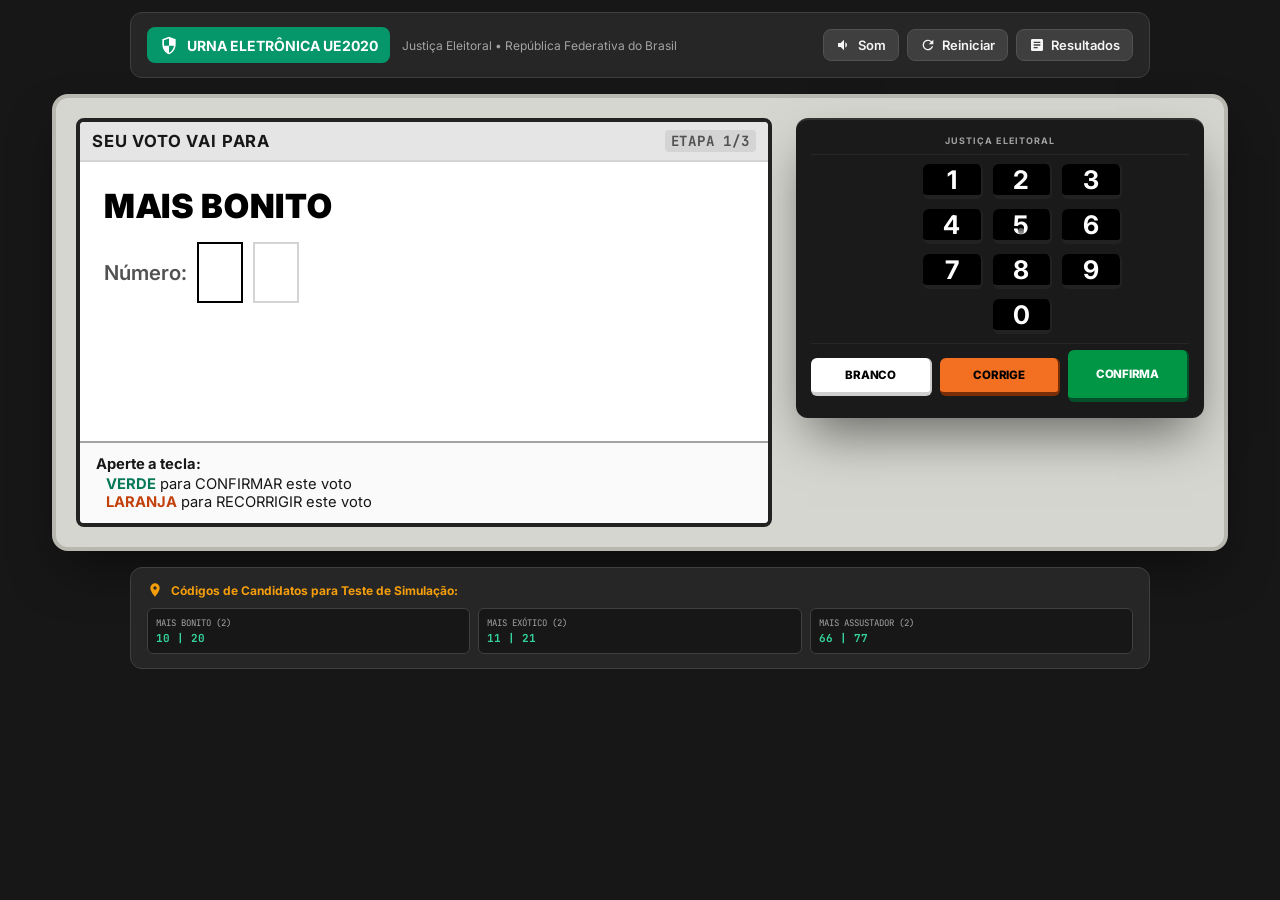
<file: index.html>
<!DOCTYPE html>
<html lang="pt-BR">
<head>
  <meta charset="UTF-8">
  <meta name="viewport" content="width=device-width, initial-scale=1.0, user-scalable=no">
  <title>Urna Eletrônica UE2020 — Simulador</title>
  <link rel="preconnect" href="https://fonts.googleapis.com">
  <link rel="preconnect" href="https://fonts.gstatic.com" crossorigin>
  <link href="https://fonts.googleapis.com/css2?family=Inter:wght@400;600;700;800;900&family=JetBrains+Mono:wght@400;700&display=swap" rel="stylesheet">
  <link rel="stylesheet" href="styles.css">
</head>
<body>

  <!-- HEADER CONTROLS -->
  <header class="topbar">
    <div class="topbar-brand">
      <div class="brand-chip">
        <svg viewBox="0 0 24 24" class="brand-icon" aria-hidden="true"><path fill="currentColor" d="M12 2 4 5v6c0 5.25 3.4 10.74 8 12 4.6-1.26 8-6.75 8-12V5l-8-3Zm0 10.9h6c-.53 3.65-2.87 7.23-6 8.44V12.9H6V6.3l6-2.25v6.85Z"/></svg>
        <span>URNA ELETRÔNICA UE2020</span>
      </div>
      <span class="brand-sub">Justiça Eleitoral • República Federativa do Brasil</span>
    </div>
    <div class="topbar-controls">
      <button id="btnMute" class="ctl" type="button" title="Alternar áudio da urna">
        <svg viewBox="0 0 24 24" class="ctl-icon" aria-hidden="true"><path fill="currentColor" d="M3 9v6h4l5 5V4L7 9H3Zm13.5 3A4.5 4.5 0 0 0 14 7.97v8.05A4.5 4.5 0 0 0 16.5 12Z"/></svg>
        <span id="btnMuteLabel">Som</span>
      </button>
      <button id="btnReset" class="ctl" type="button" title="Reiniciar Simulação">
        <svg viewBox="0 0 24 24" class="ctl-icon" aria-hidden="true"><path fill="currentColor" d="M17.65 6.35A7.96 7.96 0 0 0 12 4a8 8 0 1 0 7.73 10h-2.08A6 6 0 1 1 12 6c1.66 0 3.14.69 4.22 1.78L13 11h7V4l-2.35 2.35Z"/></svg>
        <span>Reiniciar</span>
      </button>
      <button id="btnResults" class="ctl" type="button" title="Resultados (senha)">
        <svg viewBox="0 0 24 24" class="ctl-icon" aria-hidden="true"><path fill="currentColor" d="M19 3H5a2 2 0 0 0-2 2v14a2 2 0 0 0 2 2h14a2 2 0 0 0 2-2V5a2 2 0 0 0-2-2ZM7 7h10v2H7V7Zm0 4h10v2H7v-2Zm0 4h6v2H7v-2Z"/></svg>
        <span>Resultados</span>
      </button>
    </div>
  </header>

  <!-- URNA MACHINE (1000 x 750 frame) -->
  <main class="machine" aria-label="Simulador de Urna Eletrônica">
    <div class="machine-frame">

      <!-- SCREEN: columns 1-5 -->
      <section class="screen" aria-live="polite">
        <!-- header banner -->
        <div class="screen-banner">
          <span id="bannerLabel">SEU VOTO VAI PARA</span>
          <span class="banner-step" id="stepBadge">ETAPA 1/5</span>
        </div>

        <!-- voting body -->
        <div class="screen-body" id="votingBody">
          <div class="screen-left">
            <h2 class="step-title" id="stepTitle">DEPUTADO FEDERAL</h2>

            <div class="number-row">
              <span class="number-label">Número:</span>
              <div class="digit-boxes" id="digitBoxes"></div>
            </div>

            <div class="details" id="detailsBox">
              <p class="detail-line" id="dName"><span class="detail-k">Nome:</span><span class="detail-v" id="vName"></span></p>
              <p class="detail-line" id="dParty"><span class="detail-k">Partido:</span><span class="detail-v" id="vParty"></span></p>
              <p class="detail-line" id="dVice"><span class="detail-k" id="kVice">Vice:</span><span class="detail-v" id="vVice"></span></p>
            </div>

            <div class="status-msg" id="statusMsg" hidden>
              <p class="status-warn" id="warnText">NÚMERO ERRADO</p>
              <p class="status-big" id="bigText">VOTO NULO</p>
            </div>

            <div class="blank-msg" id="blankMsg" hidden>
              <h3 class="blank-title">VOTO EM BRANCO</h3>
            </div>
          </div>

          <div class="photo-box" id="photoBox" hidden>
            <img id="candidatePhoto" alt="" class="photo-img">
            <span class="photo-caption" id="photoCaption"></span>
          </div>
        </div>

        <!-- footer notice -->
        <div class="screen-footer">
          <p class="footer-k">Aperte a tecla:</p>
          <p class="footer-line"><span class="k-green">VERDE</span> para CONFIRMAR este voto</p>
          <p class="footer-line"><span class="k-orange">LARANJA</span> para RECORRIGIR este voto</p>
        </div>

        <!-- FIM overlay -->
        <div class="fim-overlay" id="fimOverlay" hidden>
          <h1 class="fim-text">FIM</h1>
          <div class="fim-stamp">
            <svg viewBox="0 0 24 24" class="fim-check" aria-hidden="true"><path fill="currentColor" d="m9 16.17-4.88-4.88L2.7 12.7 9 19l12-12-1.41-1.41L9 16.17Z"/></svg>
            VOTO GRAVADO
          </div>
        </div>

        <!-- RESULTS overlay (admin) -->
        <div class="results-overlay" id="resultsOverlay" hidden>
          <h2 class="results-title">RESULTADOS</h2>
          <div class="results-table-wrap">
            <table class="results-table">
              <thead><tr><th>Cargo</th><th>#</th><th>Candidato</th><th>Votos</th></tr></thead>
              <tbody id="resultsBody"></tbody>
              <tfoot><tr class="results-total"><td colspan="3">TOTAL</td><td id="resultsTotal">0</td></tr></tfoot>
            </table>
          </div>
          <div class="results-actions">
            <button id="btnExport" class="ctl ctl-dark" type="button">EXPORTAR CSV</button>
            <button id="btnNewSession" class="ctl ctl-dark" type="button">NOVA SESSÃO</button>
            <button id="btnCloseResults" class="ctl ctl-dark" type="button">VOLTAR</button>
          </div>
        </div>
      </section>

      <!-- KEYPAD: columns 6-8 -->
      <aside class="keypad" aria-label="Teclado da urna">
        <div class="keypad-brand">
          <span>JUSTIÇA ELEITORAL</span>
        </div>

        <div class="keys-numeric" id="keysNumeric">
          <!-- 1-9 -->
          <button class="key num" data-num="1" type="button"><span>1</span><span class="bump" hidden></span></button>
          <button class="key num" data-num="2" type="button"><span>2</span></button>
          <button class="key num" data-num="3" type="button"><span>3</span></button>
          <button class="key num" data-num="4" type="button"><span>4</span></button>
          <button class="key num" data-num="5" type="button"><span>5</span><span class="bump" id="brailleBump"></span></button>
          <button class="key num" data-num="6" type="button"><span>6</span></button>
          <button class="key num" data-num="7" type="button"><span>7</span></button>
          <button class="key num" data-num="8" type="button"><span>8</span></button>
          <button class="key num" data-num="9" type="button"><span>9</span></button>
          <!-- 0 centered: col 2 -->
          <button class="key num zero" data-num="0" type="button"><span>0</span></button>
        </div>

        <div class="keys-actions" id="keysActions">
          <button class="key act branco" id="btnBranco" type="button">BRANCO</button>
          <button class="key act corrige" id="btnCorrige" type="button">CORRIGE</button>
          <button class="key act confirma" id="btnConfirma" type="button">CONFIRMA</button>
        </div>
      </aside>
    </div>
  </main>

  <!-- FOOTER: test codes -->
  <footer class="testcodes" id="testCodes">
    <div class="testcodes-head">
      <svg viewBox="0 0 24 24" class="ctl-icon" aria-hidden="true"><path fill="currentColor" d="M12 2a7 7 0 0 0-7 7c0 5.25 7 13 7 13s7-7.75 7-13a7 7 0 0 0-7-7Zm0 9.5A2.5 2.5 0 1 1 12 6.5a2.5 2.5 0 0 1 0 5Z"/></svg>
      <span>Códigos de Candidatos para Teste de Simulação:</span>
    </div>
    <div class="testcodes-grid" id="testCodesGrid"></div>
  </footer>

  <!-- PASSWORD MODAL -->
  <div class="modal" id="modal" hidden role="dialog" aria-modal="true" aria-labelledby="modalTitle">
    <div class="modal-card">
      <h3 id="modalTitle">Área Administrativa</h3>
      <p>Digite a senha para acessar os resultados</p>
      <input type="password" id="pwdInput" autocomplete="off" aria-label="Senha administrativa">
      <div class="modal-actions">
        <button id="btnCancel" class="ctl ctl-dark" type="button">CANCELAR</button>
        <button id="btnSubmitPwd" class="ctl ctl-green" type="button">ACESSAR</button>
      </div>
      <p class="modal-error" id="pwdError" hidden>Senha incorreta</p>
    </div>
  </div>

  <!-- módulos em ordem de dependência (cada um anexa em window.Urna) -->
  <script src="js/config.js"></script>
  <script src="js/storage.js"></script>
  <script src="js/audio.js"></script>
  <script src="js/data.js"></script>
  <script src="js/state.js"></script>
  <script src="js/ui.js"></script>
  <script src="js/views.js"></script>
  <script src="js/actions.js"></script>
  <script src="js/admin.js"></script>
  <script src="js/main.js"></script>
</body>
</html>
</file>
<file: styles.css>
/* ============================================
   URNA ELETRÔNICA UE2020 — Simulador
   Base: React reference design
   Colors: hardware spec (#D6D6D0 frame, #1A1A1A panel,
   #000 keys/#FFF text, #FFFFFF branco, #F36F21 corrige, #009645 confirma)
   ============================================ */

:root {
  /* Hardware palette */
  --frame-bg: #D6D6D0;
  --frame-border: #b8b8b0;
  --keypad-bg: #1A1A1A;
  --key-numeric-bg: #000000;
  --key-numeric-text: #FFFFFF;
  --key-numeric-edge: #222222;

  --branco-bg: #FFFFFF;
  --branco-text: #000000;
  --branco-edge: #cfcfcf;

  --corrige-bg: #F36F21;
  --corrige-text: #000000;
  --corrige-edge: #7A2E08;
  --corrige-hover: #d95f16;

  --confirma-bg: #009645;
  --confirma-text: #FFFFFF;
  --confirma-edge: #04502a;
  --confirma-hover: #007a38;

  /* Screen */
  --screen-bg: #FFFFFF;
  --screen-border: #222222;
  --ink: #000000;
  --ink-2: #171717;
  --ink-soft: #525252;
  --banner-bg: #E5E5E5;
  --banner-border: #D4D4D4;
  --footer-bg: #FAFAFA;
  --footer-border: #A3A3A3;
  --null-color: #B91C1C;

  /* Chrome (header/footer bars) */
  --chrome-bg: #262626;
  --chrome-border: #404040;
  --chrome-text: #F5F5F5;
  --chrome-text-dim: #A3A3A3;
  --accent-green: #059669;
  --accent-amber: #F59E0B;

  /* Typography */
  --font-primary: 'Inter', 'Segoe UI', system-ui, sans-serif;
  --font-mono: 'JetBrains Mono', 'Courier New', monospace;

  /* Spacing */
  --gap-machine: 24px;
  --radius-frame: 16px;
}

* { margin: 0; padding: 0; box-sizing: border-box; }
[hidden] { display: none !important; }

html, body { min-height: 100%; }

body {
  font-family: var(--font-primary);
  background: #171717;
  color: var(--chrome-text);
  display: flex;
  flex-direction: column;
  align-items: center;
  padding: 12px 16px 32px;
  user-select: none;
  -webkit-font-smoothing: antialiased;
}

/* ============================================
   HEADER CONTROLS
   ============================================ */
.topbar {
  width: 100%;
  max-width: 1020px;
  display: flex;
  flex-wrap: wrap;
  align-items: center;
  justify-content: space-between;
  gap: 12px;
  background: var(--chrome-bg);
  border: 1px solid var(--chrome-border);
  border-radius: 12px;
  padding: 14px 16px;
  margin-bottom: 16px;
}

.topbar-brand { display: flex; align-items: center; gap: 12px; flex-wrap: wrap; }

.brand-chip {
  display: flex;
  align-items: center;
  gap: 8px;
  background: var(--accent-green);
  color: #fff;
  font-weight: 700;
  font-size: 14px;
  padding: 8px 12px;
  border-radius: 8px;
}

.brand-icon { width: 20px; height: 20px; }

.brand-sub { font-size: 12px; color: var(--chrome-text-dim); }

.topbar-controls { display: flex; align-items: center; gap: 8px; }

.ctl {
  display: inline-flex;
  align-items: center;
  gap: 6px;
  font-family: inherit;
  font-size: 13px;
  font-weight: 600;
  color: var(--chrome-text);
  background: #3F3F3F;
  border: 1px solid #525252;
  border-radius: 8px;
  padding: 7px 12px;
  cursor: pointer;
  transition: background 80ms ease, transform 80ms ease;
}
.ctl:hover { background: #525252; }
.ctl:active { transform: scale(0.97); }
.ctl-icon { width: 16px; height: 16px; }
.ctl-green { background: var(--confirma-bg); border-color: var(--confirma-edge); color: #fff; }
.ctl-green:hover { background: var(--confirma-hover); }
.ctl-dark { background: #262626; border-color: #525252; }
.ctl-dark:hover { background: #3F3F3F; }

/* ============================================
   MACHINE FRAME (1000 x 750)
   ============================================ */
.machine { width: 100%; max-width: 1020px; }

/* Wide viewports: run the machine wider to match the real 42cm/15cm (~2.8:1) chassis */
@media (min-width: 1240px) {
  .machine { max-width: 1176px; }
}

.machine-frame {
  width: 100%;
  aspect-ratio: auto; /* frame height derives from the screen's 17:10 */
  background: var(--frame-bg);
  border: 4px solid var(--frame-border);
  border-radius: var(--radius-frame);
  box-shadow: 0 25px 50px -12px rgba(0, 0, 0, 0.5);
  padding: clamp(12px, 2vw, 20px);
  display: grid;
  /* 8-col spec: screen = cols 1-5, keypad = cols 6-8 */
  grid-template-columns: repeat(8, 1fr);
  gap: clamp(10px, 2.4vw, 24px);
  align-items: start; /* stretch would override the screen's 17:10 aspect-ratio */
}

/* ============================================
   SCREEN (cols 1-5)
   ============================================ */
.screen {
  grid-column: 1 / 6;
  background: var(--screen-bg);
  border: 4px solid var(--screen-border);
  border-radius: 8px;
  overflow: hidden;
  display: flex;
  flex-direction: column;
  position: relative;
  color: var(--ink);
  aspect-ratio: 17 / 10; /* official display proportion (10.1" WXGA) */
}

.screen-banner {
  display: flex;
  justify-content: space-between;
  align-items: center;
  background: var(--banner-bg);
  border-bottom: 2px solid var(--banner-border);
  padding: 8px 12px;
  font-size: clamp(10px, 1.3vw, 20px);
  font-weight: 700;
  letter-spacing: 0.05em;
  text-transform: uppercase;
  color: var(--ink-2);
}

.banner-step {
  font-family: var(--font-mono);
  font-size: clamp(9px, 1.1vw, 18px);
  background: var(--banner-border);
  color: #525252;
  padding: 2px 6px;
  border-radius: 4px;
}

.screen-body {
  flex: 1;
  padding: clamp(10px, 2.5vw, 24px);
  position: relative;
  min-height: 0;
}

.screen-left { padding-right: 120px; } /* room for top-right photo */

.step-title {
  font-size: clamp(14px, 2.6vw, 38px);
  font-weight: 900;
  text-transform: uppercase;
  letter-spacing: 0.02em;
  margin-bottom: clamp(8px, 1.5vw, 16px);
}

.number-row {
  display: flex;
  align-items: center;
  gap: 10px;
  margin: clamp(6px, 1.3vw, 14px) 0;
}

.number-label { font-size: clamp(12px, 1.6vw, 25px); font-weight: 600; color: var(--ink-soft); }

.digit-boxes { display: flex; gap: clamp(4px, 0.8vw, 10px); }

.digit-box {
  width: clamp(28px, 3.6vw, 67px);
  height: clamp(38px, 4.8vw, 88px);
  border: 2px solid #D4D4D4;
  background: #fff;
  display: flex;
  align-items: center;
  justify-content: center;
  font-family: var(--font-mono);
  font-size: clamp(16px, 2.7vw, 52px);
  font-weight: 700;
  color: var(--ink);
}

.digit-box.filled { border-color: #262626; }
.digit-box.active {
  border-color: var(--ink);
  animation: blink 1s step-start infinite;
}

@keyframes blink { 50% { border-color: #D4D4D4; } }

.details { margin-top: clamp(6px, 1.3vw, 14px); display: grid; gap: clamp(4px, 1vw, 10px); }

.detail-line { display: flex; gap: 8px; align-items: baseline; font-size: clamp(11px, 1.5vw, 22px); }

.detail-k { font-weight: 700; color: var(--ink-2); flex-shrink: 0; }
.detail-v { font-weight: 800; color: var(--ink); font-size: clamp(12px, 1.8vw, 29px); }

.status-msg { margin-top: clamp(10px, 2vw, 20px); }
.status-warn { font-weight: 700; font-size: clamp(10px, 1.3vw, 15px); color: var(--ink-2); }
.status-big { font-size: clamp(18px, 3vw, 46px); font-weight: 900; letter-spacing: 0.08em; color: var(--null-color); }

.blank-msg { margin-top: clamp(12px, 2.4vw, 24px); }
.blank-title {
  font-size: clamp(17px, 2.8vw, 43px);
  font-weight: 900;
  letter-spacing: 0.08em;
  color: var(--ink-2);
  border-bottom: 2px solid var(--ink);
  padding-bottom: 8px;
  display: inline-block;
}

/* Photo top-right */
.photo-box {
  position: absolute;
  top: clamp(10px, 2.5vw, 24px);
  right: clamp(10px, 2.5vw, 24px);
  border: 2px solid var(--ink);
  background: #fff;
  padding: 4px;
  box-shadow: 0 1px 3px rgba(0, 0, 0, 0.25);
  display: flex;
  flex-direction: column;
  align-items: center;
}

.photo-img {
  width: clamp(64px, 9vw, 165px);
  height: clamp(80px, 11.4vw, 207px);
  object-fit: cover;
  background: #E5E5E5;
  display: block;
}

.photo-caption {
  font-size: clamp(7px, 0.9vw, 15px);
  font-weight: 700;
  color: var(--ink-soft);
  margin-top: 4px;
  text-transform: uppercase;
}

.screen-footer {
  border-top: 2px solid var(--footer-border);
  background: var(--footer-bg);
  padding: clamp(6px, 1.2vw, 12px) clamp(10px, 2vw, 16px);
  font-size: clamp(9px, 1.15vw, 18px);
  color: var(--ink-2);
}

.footer-k { font-weight: 700; margin-bottom: 2px; }
.footer-line { padding-left: 10px; }
.k-green { font-weight: 700; color: #047857; }
.k-orange { font-weight: 700; color: #C2410C; }

/* --- FIM overlay --- */
.fim-overlay {
  position: absolute;
  inset: 0;
  background: var(--screen-bg);
  display: flex;
  align-items: center;
  justify-content: center;
  z-index: 5;
}

.fim-text {
  font-size: clamp(56px, 12vw, 120px);
  font-weight: 900;
  letter-spacing: 0.15em;
  color: var(--ink);
  animation: fimPulse 1s ease-in-out infinite alternate;
}

@keyframes fimPulse { to { opacity: 0.55; } }

.fim-stamp {
  position: absolute;
  bottom: clamp(12px, 2vw, 24px);
  right: clamp(12px, 2vw, 24px);
  display: flex;
  align-items: center;
  gap: 6px;
  font-size: clamp(9px, 1.1vw, 12px);
  font-weight: 700;
  letter-spacing: 0.08em;
  color: var(--ink-soft);
}

.fim-check { width: 16px; height: 16px; color: var(--accent-green); }

/* --- Results overlay --- */
.results-overlay {
  position: absolute;
  inset: 0;
  background: var(--screen-bg);
  z-index: 6;
  display: flex;
  flex-direction: column;
  padding: clamp(10px, 2vw, 20px);
  gap: 10px;
}

.results-title {
  font-size: clamp(14px, 2vw, 20px);
  font-weight: 900;
  letter-spacing: 0.06em;
  border-bottom: 2px solid var(--ink);
  padding-bottom: 8px;
}

.results-table-wrap { flex: 1; overflow-y: auto; min-height: 0; }

.results-table { width: 100%; border-collapse: collapse; font-size: clamp(10px, 1.2vw, 13px); }

.results-table th, .results-table td {
  text-align: left;
  padding: 6px 8px;
  border-bottom: 1px solid #E5E5E5;
}

.results-table th {
  background: var(--banner-bg);
  font-weight: 800;
  font-size: clamp(9px, 1vw, 11px);
  text-transform: uppercase;
  position: sticky;
  top: 0;
}

.results-table td:first-child { font-weight: 700; }
.results-table td.num { font-family: var(--font-mono); font-weight: 700; }

.results-total td { font-weight: 900; border-top: 2px solid var(--ink); border-bottom: none; }

.results-actions { display: flex; gap: 8px; flex-wrap: wrap; }
.results-actions .ctl { font-size: 12px; }

/* ============================================
   KEYPAD (cols 6-8)
   ============================================ */
.keypad {
  grid-column: 6 / 9;
  justify-content: space-between;
  background: var(--keypad-bg);
  border-radius: 12px;
  border-top: 2px solid #333;
  box-shadow: 0 25px 50px -12px rgba(0, 0, 0, 0.55);
  padding: clamp(6px, 1.2vw, 20px);
  display: flex;
  flex-direction: column;
  gap: clamp(4px, 0.7vw, 11px);
}

.keypad-brand {
  text-align: center;
  border-bottom: 1px solid #262626;
  padding-bottom: clamp(3px, 0.6vw, 8px);
  font-size: clamp(6px, 0.7vw, 13px);
  font-weight: 700;
  letter-spacing: 0.12em;
  text-transform: uppercase;
  color: #A3A3A3;
}

.keys-numeric {
  display: grid;
  grid-template-columns: repeat(3, 1fr);
  gap: clamp(5px, 1vw, 10px);
  margin: 0;
  width: 100%;
  max-width: clamp(150px, 12vw, 287px);
  align-self: center;
}

.key.num {
  position: relative;
  aspect-ratio: 1.7;
  background: var(--key-numeric-bg);
  color: var(--key-numeric-text);
  border: none;
  border-bottom: 4px solid var(--key-numeric-edge);
  border-right: 2px solid var(--key-numeric-edge);
  border-radius: 6px;
  font-family: inherit;
  font-size: clamp(15px, 2vw, 35px);
  font-weight: 700;
  cursor: pointer;
  display: flex;
  align-items: center;
  justify-content: center;
  transition: transform 60ms ease, background 60ms ease;
}
.key.num:hover { background: #141414; }
.key.num:active {
  border-bottom-width: 0;
  border-right-width: 0;
  transform: translateY(3px);
}

.key.num.zero { grid-column: 2; }

.bump {
  position: absolute;
  bottom: 6px;
  left: 50%;
  transform: translateX(-50%);
  width: 6px;
  height: 6px;
  border-radius: 50%;
  background: #737373;
  opacity: 0.85;
}

.keys-actions {
  display: grid;
  grid-template-columns: repeat(3, 1fr);
  gap: clamp(4px, 0.8vw, 8px);
  border-top: 1px solid #262626;
  padding-top: clamp(8px, 1.6vw, 14px);
  align-items: start;
}

.key.act {
  border: none;
  border-bottom: 4px solid;
  border-right: 2px solid;
  border-radius: 6px;
  font-family: inherit;
  font-weight: 800;
  font-size: clamp(8px, 0.9vw, 17px);
  letter-spacing: -0.02em;
  text-transform: uppercase;
  padding: clamp(4px, 0.8vw, 11px) 2px;
  cursor: pointer;
  transition: transform 60ms ease, background 60ms ease;
}
.key.act:active {
  border-bottom-width: 0;
  border-right-width: 0;
  transform: translateY(3px);
}

.act.branco {
  background: var(--branco-bg);
  color: var(--branco-text);
  border-color: var(--branco-edge);
}
.act.branco:hover { background: #E5E5E5; }

.act.corrige {
  background: var(--corrige-bg);
  color: var(--corrige-text);
  border-color: var(--corrige-edge);
}
.act.corrige:hover { background: var(--corrige-hover); }

.act.confirma {
  background: var(--confirma-bg);
  color: var(--confirma-text);
  border-color: var(--confirma-edge);
  padding-top: calc(clamp(4px, 0.8vw, 11px) + 7px);
  padding-bottom: calc(clamp(4px, 0.8vw, 11px) + 7px);
  margin-top: -8px; /* sits lower, larger hit target */
}
.act.confirma:hover { background: var(--confirma-hover); }

/* ============================================
   FOOTER TEST CODES
   ============================================ */
.testcodes {
  width: 100%;
  max-width: 1020px;
  margin-top: 16px;
  background: var(--chrome-bg);
  border: 1px solid var(--chrome-border);
  border-radius: 12px;
  padding: 14px 16px;
  font-size: 12px;
  color: var(--chrome-text-dim);
}

.testcodes-head {
  display: flex;
  align-items: center;
  gap: 8px;
  font-weight: 700;
  color: var(--accent-amber);
  margin-bottom: 10px;
}

.testcodes-grid {
  display: grid;
  grid-template-columns: repeat(auto-fit, minmax(140px, 1fr));
  gap: 8px;
}

.testcode-card {
  background: #171717;
  border: 1px solid var(--chrome-border);
  border-radius: 6px;
  padding: 8px;
  font-family: var(--font-mono);
  font-size: 11px;
}

.testcode-card .pos { color: var(--chrome-text-dim); font-size: 9px; }
.testcode-card .codes { color: #34D399; font-weight: 700; margin-top: 2px; }

/* ============================================
   MODAL
   ============================================ */
.modal {
  position: fixed;
  inset: 0;
  background: rgba(0, 0, 0, 0.65);
  display: flex;
  align-items: center;
  justify-content: center;
  z-index: 100;
  padding: 16px;
}

.modal-card {
  background: var(--screen-bg);
  color: var(--ink);
  border-radius: 12px;
  padding: 24px;
  width: 100%;
  max-width: 340px;
  text-align: center;
  box-shadow: 0 25px 50px -12px rgba(0, 0, 0, 0.6);
}

.modal-card h3 { font-size: 18px; font-weight: 800; margin-bottom: 4px; }
.modal-card > p { font-size: 13px; color: var(--ink-soft); margin-bottom: 16px; }

.modal-card input {
  width: 100%;
  padding: 10px;
  font-family: var(--font-mono);
  font-size: 16px;
  text-align: center;
  letter-spacing: 4px;
  border: 2px solid #D4D4D4;
  border-radius: 8px;
  outline: none;
  margin-bottom: 14px;
  user-select: text;
}
.modal-card input:focus { border-color: var(--confirma-bg); }

.modal-actions { display: flex; gap: 10px; justify-content: center; }

.modal-error { color: var(--null-color); font-size: 12px; font-weight: 700; margin-top: 10px; }

/* ============================================
   RESPONSIVE
   ============================================ */
@media (max-width: 860px) {
  .machine-frame {
    aspect-ratio: auto;
    grid-template-columns: 1fr;
  }
  .screen { grid-column: 1; min-height: 380px; }
  .keypad { grid-column: 1; }
  .screen-left { padding-right: 0; }
  .photo-box { position: static; margin-bottom: 10px; align-self: flex-start; }
  .screen-body { display: flex; flex-direction: column; }
  .brand-sub { display: none; }
  .testcodes-grid { grid-template-columns: repeat(2, 1fr); }
}

/* ============================================
   ACCESSIBILITY
   ============================================ */
@media (prefers-reduced-motion: reduce) {
  * { animation: none !important; transition: none !important; }
}

:focus-visible { outline: 3px solid var(--accent-green); outline-offset: 2px; }
</file>
